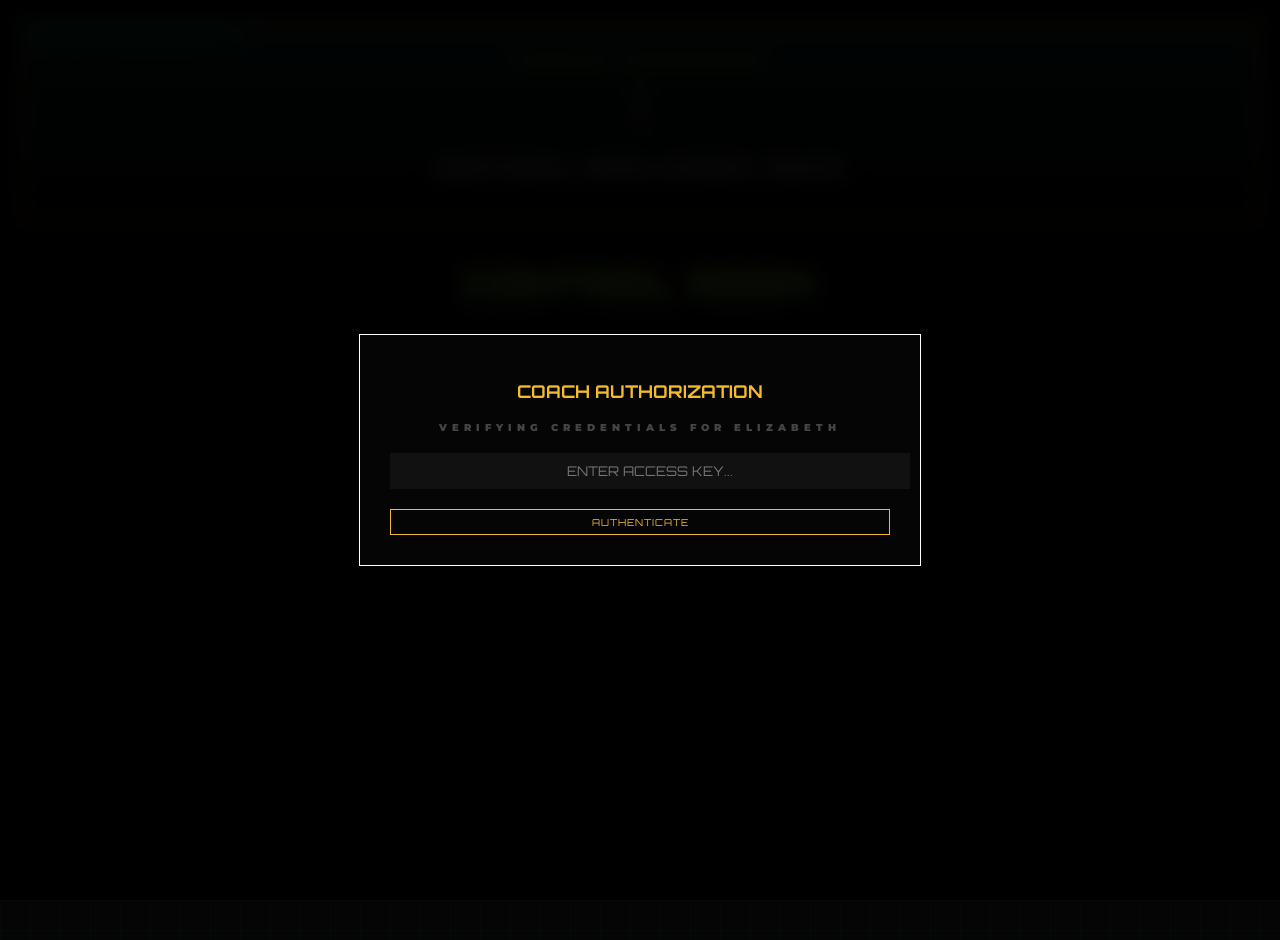
<file: admin.html>
<!DOCTYPE html>
<html lang="en">

<head>
    <meta charset="UTF-8">
    <meta name="viewport" content="width=device-width, initial-scale=1.0">
    <title>ELIZABETH'S CONTROL ROOM | MISSION OVERSIGHT</title>
    <link
        href="https://fonts.googleapis.com/css2?family=Orbitron:wght@400;700;900&family=Montserrat:wght@400;700;900&display=swap"
        rel="stylesheet">
    <link rel="stylesheet" href="style.css">
    <style>
        .admin-container {
            width: 100%;
            max-width: 800px;
            margin-bottom: 50px;
        }

        .day-section {
            background: var(--glass);
            border: 1px solid rgba(255, 255, 255, 0.05);
            margin-bottom: 25px;
            padding: 20px;
        }

        .day-header {
            font-family: var(--font-header);
            color: var(--neon-green);
            font-size: 1.2rem;
            border-bottom: 1px solid var(--border);
            padding-bottom: 10px;
            margin-bottom: 15px;
            display: flex;
            justify-content: space-between;
            align-items: center;
        }

        .missed-list {
            display: grid;
            grid-template-columns: repeat(auto-fill, minmax(200px, 1fr));
            gap: 10px;
        }

        .missed-card {
            background: rgba(255, 0, 60, 0.05);
            border: 1px solid rgba(255, 0, 60, 0.2);
            padding: 10px;
            display: flex;
            justify-content: space-between;
            align-items: center;
        }

        .missed-name {
            font-size: 0.8rem;
            font-weight: 700;
            text-transform: uppercase;
        }

        .missed-reason {
            font-size: 0.6rem;
            color: var(--neon-red);
            font-family: var(--font-header);
        }

        .nav-link {
            position: fixed;
            top: 20px;
            left: 20px;
            color: var(--neon-green);
            text-decoration: none;
            font-family: var(--font-header);
            font-size: 0.7rem;
            border: 1px solid var(--neon-green);
            padding: 5px 10px;
            z-index: 100;
        }

        .summary-stats {
            display: flex;
            gap: 20px;
            margin-bottom: 30px;
            width: 100%;
            max-width: 800px;
        }

        .stat-box {
            flex: 1;
            background: var(--glass);
            padding: 15px;
            border-top: 2px solid var(--accent-yellow);
            text-align: center;
        }

        .stat-box.fail {
            border-top-color: var(--neon-red);
        }

        .stat-label {
            display: block;
            font-size: 0.6rem;
            color: #666;
            margin-bottom: 5px;
        }

        .stat-num {
            font-family: var(--font-header);
            font-size: 1.5rem;
        }
    </style>
</head>

<body>
    <a href="index.html" class="nav-link">
        < RETURN TO MISSION CONTROL</a>

            <div class="mission-hud">
                <div class="coach-header">
                    <span class="coach-title">MISSION COMMANDER</span>
                    <span class="coach-name">ELIZABETH AKANDE</span>
                    <span class="coach-subtitle">EMOTIONAL INTELLIGENCE COACH</span>
                </div>
                <h1 class="metallic-text yellow-text hologram-title" data-text="CONTROL ROOM">CONTROL ROOM</h1>
                <p class="mission-tag">SOCIAL MEDIA ACCOUNTABILITY CHALLENGE</p>
            </div>

            <div class="summary-stats" id="admin-summary" style="display: none;">
                <div class="stat-box">
                    <span class="stat-label">TOTAL WARRIORS</span>
                    <span class="stat-num" id="total-warriors">0</span>
                </div>
                <div class="stat-box fail">
                    <span class="stat-label">TOTAL CASUALTY FINES</span>
                    <span class="stat-num" id="admin-total-fines">₦0</span>
                </div>
            </div>

            <div id="access-overlay" class="modal-overlay" style="display: flex;">
                <div class="modal-content" style="text-align: center; border-color: var(--accent-yellow);">
                    <h2 class="neon-text-glitch yellow-text">COACH AUTHORIZATION</h2>
                    <p class="mission-tag" style="margin-bottom: 20px;">VERIFYING CREDENTIALS FOR ELIZABETH</p>
                    <input type="password" id="admin-pass" placeholder="ENTER ACCESS KEY..."
                        style="width: 100%; padding: 10px; background: #111; border: 1px solid var(--accent-yellow); color: var(--accent-yellow); text-align: center; font-family: var(--font-header); margin-bottom: 20px;">
                    <button id="auth-btn" class="view-stats-btn yellow-badge" style="width: 100%;">AUTHENTICATE</button>
                    <p id="auth-error"
                        style="color: var(--neon-red); font-size: 0.6rem; margin-top: 10px; display: none;">ACCESS
                        DENIED: IDENTITY UNVERIFIED</p>
                </div>
            </div>

            <main class="admin-container" id="admin-content" style="display: none;">
                <div class="loading-state">DECRYPTING MISSION LOGS...</div>
            </main>

            <script src="admin.js"></script>
</body>

</html>
</file>
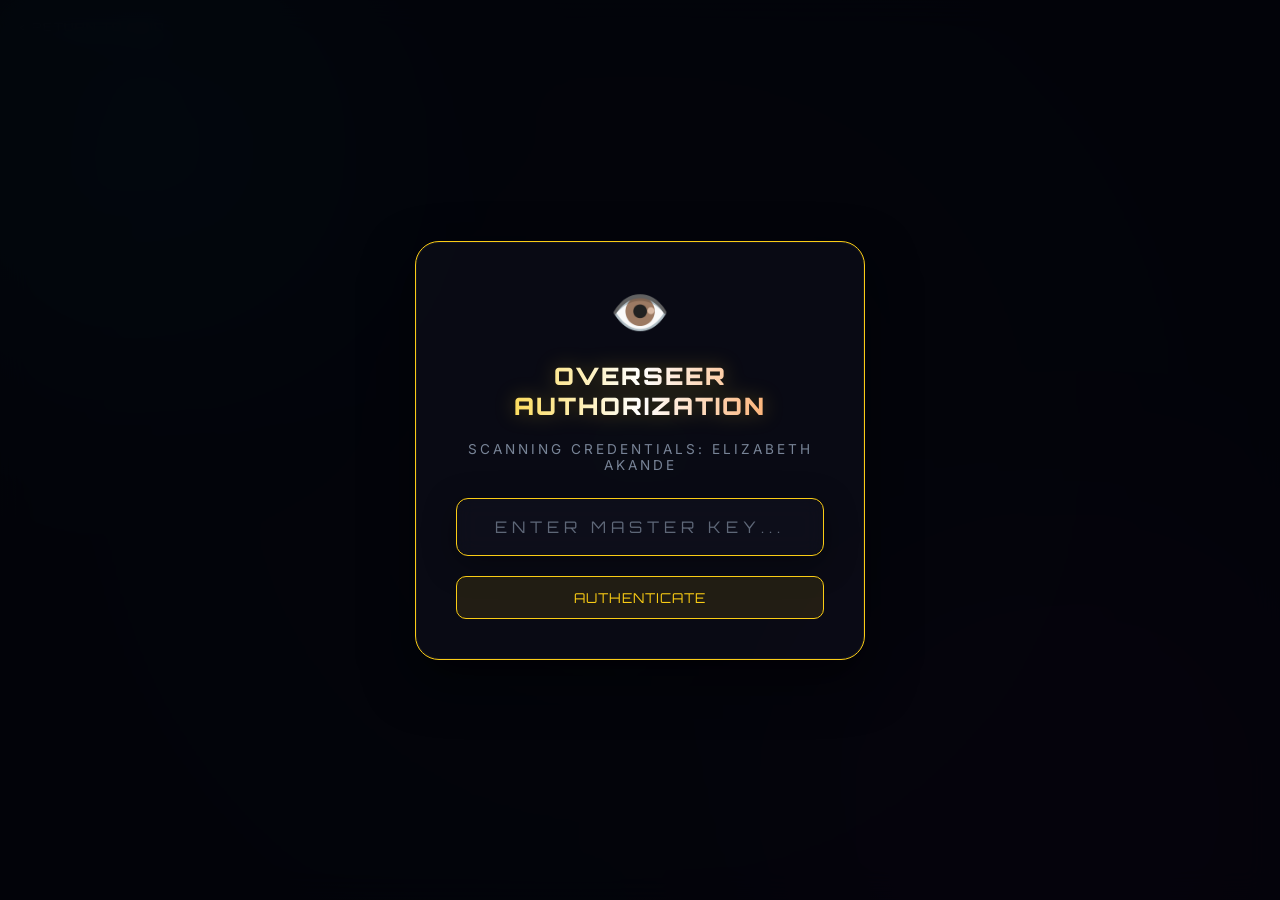
<file: 2.0/admin.html>
<!DOCTYPE html>
<html lang="en">

<head>
    <meta charset="UTF-8">
    <meta name="viewport" content="width=device-width, initial-scale=1.0">
    <title>OVERSEER LOG | ELIZABETH'S DOMAIN</title>
    <link rel="stylesheet" href="style.css">
</head>

<body>
    <!-- Background Animation Canvas -->
    <div class="bg-canvas">
        <div class="orb orb-cyan"></div>
        <div class="orb orb-magenta"></div>
    </div>

    <!-- Access Overlay Modal -->
    <div id="access-overlay" class="modal-overlay" style="display: flex;">
        <div class="modal-glass" style="max-width: 450px; text-align: center; border-color: var(--yellow);">
            <div style="font-size: 3rem; margin-bottom: 20px;">👁️</div>
            <h2 class="hologram-title yellow-title" style="font-size: 1.5rem; letter-spacing: 2px;">OVERSEER
                AUTHORIZATION</h2>
            <div class="mission-tag" style="margin-bottom: 25px;">SCANNING CREDENTIALS: ELIZABETH AKANDE</div>

            <input type="password" id="admin-pass" placeholder="ENTER MASTER KEY..." class="search-input"
                style="text-align: center; border-color: var(--yellow); font-family: var(--font-header); letter-spacing: 5px; margin-bottom: 20px;">

            <button id="auth-btn" class="action-btn"
                style="background: rgba(250, 204, 21, 0.1); border-color: var(--yellow); color: var(--yellow);">
                AUTHENTICATE
            </button>
            <p id="auth-error"
                style="color: var(--red); font-family: var(--font-header); font-size: 0.75rem; margin-top: 15px; display: none;">
                ACCESS DENIED: ANOMALY DETECTED
            </p>
        </div>
    </div>

    <!-- Main Navigation & Header -->
    <a href="index.html" class="admin-link nav-back" style="position: absolute; top: 20px; left: 20px; margin-top: 0;">
        < RETURN TO GRID </a>

            <div class="app-container" id="admin-dashboard" style="display: none;">
                <header class="mission-hud">
                    <div
                        style="font-family: monospace; color: var(--text-muted); font-size: 0.8rem; margin-bottom: 5px;">
                        AUTHORIZATION DETECTED:</div>
                    <div class="typewriter-container">
                        <h1 class="hologram-title yellow-title typewriter-text">AKANDE ELIZABETH</h1>
                    </div>
                    <div class="mission-tag" style="margin-top: 5px;">MASTER CONTROL RECORD // VISUAL OVERSIGHT
                    </div>
                </header>

                <!-- Analytics Panels -->
                <div class="stat-grid">
                    <div class="stat-panel">
                        <span
                            style="font-family: var(--font-header); letter-spacing: 2px; color: var(--text-muted); font-size: 0.8rem; display: block; margin-bottom: 15px;">TOTAL
                            SUBJECTS</span>
                        <span style="font-family: var(--font-header); font-size: 3rem; color: var(--cyan);"
                            id="total-warriors">0</span>
                    </div>
                    <div class="stat-panel" style="border-top: 2px solid var(--red);">
                        <span
                            style="font-family: var(--font-header); letter-spacing: 2px; color: var(--text-muted); font-size: 0.8rem; display: block; margin-bottom: 15px;">TOTAL
                            PENALTIES LOGGED</span>
                        <span style="font-family: var(--font-header); font-size: 3rem; color: var(--red);"
                            id="admin-total-fines">₦0</span>
                    </div>
                </div>

                <div
                    style="font-family: var(--font-header); color: var(--yellow); font-size: 1.2rem; margin-bottom: 20px;">
                    > INVESTIGATING CASUALTIES
                </div>

                <!-- Main Day List Container -->
                <main id="admin-content" class="day-grid">
                    <div class="loading">CONNECTING TO DATABASE...</div>
                </main>
            </div>

            <script src="admin.js"></script>
</body>

</html>
</file>
<file: style.css>
:root {
    --bg: #050505;
    --neon-green: #00ff95;
    --neon-red: #ff003c;
    --glass: rgba(255, 255, 255, 0.02);
    --border: rgba(0, 255, 149, 0.3);
    --font-main: 'Montserrat', sans-serif;
    --font-header: 'Orbitron', sans-serif;

    /* Coach Branding Tokens (Hardcoded for clarity) */
    --coach-yellow: #f4bc2c;
    --coach-forest: #0e362e;
}

body {
    margin: 0;
    background-color: var(--bg);
    background-image: linear-gradient(rgba(0, 255, 149, 0.02) 1px, transparent 1px),
        linear-gradient(90deg, rgba(0, 255, 149, 0.02) 1px, transparent 1px);
    background-size: 30px 30px;
    color: white;
    font-family: var(--font-main);
    display: flex;
    flex-direction: column;
    align-items: center;
    min-height: 100vh;
    padding: 20px;
    overflow-x: hidden;
}

/* Header Section */
.mission-hud {
    text-align: center;
    margin-bottom: 30px;
    width: 100%;
}

.metallic-text {
    font-family: var(--font-header);
    font-size: 2.2rem;
    font-weight: 900;
    text-shadow: 0 0 10px rgba(0, 255, 149, 0.5);
    letter-spacing: 2px;
    margin-bottom: 5px;
}

.status-row {
    display: flex;
    justify-content: center;
    gap: 15px;
    align-items: center;
    margin-top: 10px;
}

.neon-badge {
    font-family: var(--font-header);
    background: black;
    color: var(--neon-green);
    border: 1px solid var(--neon-green);
    padding: 5px 15px;
    font-size: 0.7rem;
    box-shadow: 0 0 10px rgba(0, 255, 149, 0.2);
}

.countdown-timer {
    font-family: var(--font-header);
    color: #888;
    font-size: 0.75rem;
    letter-spacing: 1px;
}

.mission-tag {
    font-size: 0.6rem;
    letter-spacing: 5px;
    color: #444;
    margin-top: 15px;
    font-weight: 900;
    text-transform: uppercase;
}

/* Search Box */
.search-box {
    position: relative;
    width: 100%;
    max-width: 450px;
    margin-bottom: 25px;
}

#search-bar {
    width: 100%;
    padding: 15px;
    background: rgba(255, 255, 255, 0.05);
    border: 1px solid rgba(255, 255, 255, 0.1);
    color: var(--neon-green);
    font-family: var(--font-header);
    font-size: 0.8rem;
    outline: none;
    box-sizing: border-box;
}

/* Leaderboard Cards */
.leaderboard-list {
    width: 100%;
    max-width: 500px;
    margin-bottom: 120px;
}

.participant-card {
    display: flex;
    align-items: flex-start;
    background: var(--glass);
    border-left: 3px solid #333;
    margin-bottom: 12px;
    padding: 18px;
    transition: 0.3s;
    position: relative;
}

.fine-badge {
    position: absolute;
    top: 0;
    right: 0;
    background: var(--neon-red);
    color: black;
    font-family: var(--font-header);
    font-size: 0.55rem;
    padding: 2px 8px;
    font-weight: 900;
    letter-spacing: 1px;
    box-shadow: -2px 2px 10px rgba(255, 0, 60, 0.3);
}

.participant-card:hover {
    background: rgba(255, 255, 255, 0.04);
    border-left-color: var(--neon-green);
}

.rank {
    font-family: var(--font-header);
    font-size: 1.3rem;
    width: 45px;
    color: #444;
    margin-top: 5px;
}

/* The De-Clustering Fix */
.info {
    flex-grow: 1;
    display: flex;
    flex-direction: column;
    gap: 10px;
}

.name {
    font-size: 1.1rem;
    font-weight: 900;
    letter-spacing: 1px;
    color: #fff;
    text-transform: uppercase;
}

.usage-row {
    display: flex;
    gap: 15px;
}

.stat-item {
    font-family: var(--font-header);
    font-size: 0.65rem;
    color: #666;
    letter-spacing: 1px;
}

.stat-item strong {
    color: #aaa;
}

.view-stats-btn {
    align-self: flex-start;
    background: transparent;
    border: 1px solid var(--neon-green);
    color: var(--neon-green);
    font-family: var(--font-header);
    font-size: 0.6rem;
    padding: 6px 12px;
    cursor: pointer;
    letter-spacing: 1px;
    transition: 0.2s;
}

.view-stats-btn:hover {
    background: var(--neon-green);
    color: black;
    box-shadow: 0 0 10px var(--neon-green);
}

.score-zone {
    text-align: right;
    min-width: 60px;
}

.score-value {
    display: block;
    font-family: var(--font-header);
    font-size: 1.6rem;
    color: var(--neon-green);
    line-height: 1;
}

.score-label {
    font-size: 0.5rem;
    color: #444;
    font-weight: 900;
    margin-top: 5px;
}

/* Modal */
.modal-overlay {
    display: none;
    position: fixed;
    top: 0;
    left: 0;
    width: 100%;
    height: 100%;
    background: rgba(0, 0, 0, 0.92);
    backdrop-filter: blur(10px);
    z-index: 1000;
    justify-content: center;
    align-items: center;
}

.modal-content {
    background: #050505;
    border: 1px solid var(--neon-green);
    padding: 30px;
    width: 90%;
    max-width: 500px;
    position: relative;
}

.close-btn {
    position: absolute;
    top: 10px;
    right: 15px;
    background: none;
    border: none;
    color: #fff;
    font-size: 2rem;
    cursor: pointer;
}

.neon-text-glitch {
    font-family: var(--font-header);
    color: var(--neon-green);
    text-align: center;
    margin-bottom: 20px;
    font-size: 1.1rem;
    position: relative;
}

/* Gamified Text Reveal */
.gamified-reveal {
    white-space: nowrap;
    overflow: hidden;
    border-right: 3px solid var(--neon-green);
    width: 0;
    animation:
        typewriter 1.5s steps(30, end) forwards,
        blink 0.75s step-end infinite,
        glitchText 3s infinite alternate-reverse;
    margin: 0 auto;
}

@keyframes typewriter {
    from {
        width: 0
    }

    to {
        width: 100%
    }
}

@keyframes blink {

    from,
    to {
        border-color: transparent
    }

    50% {
        border-color: var(--neon-green)
    }
}

@keyframes glitchText {
    0% {
        transform: skew(0deg);
        text-shadow: 0 0 5px var(--neon-green);
    }

    20% {
        transform: skew(1deg);
        text-shadow: -2px 0 red, 2px 0 blue;
    }

    40% {
        transform: skew(0deg);
        text-shadow: 0 0 5px var(--neon-green);
    }

    100% {
        transform: skew(-1deg);
        text-shadow: 2px 0 red, -2px 0 blue;
    }
}

.chart-container {
    width: 100%;
    height: 260px;
}

/* Footer */
.war-chest {
    position: fixed;
    bottom: 0;
    width: 100%;
    background: #000;
    border-top: 1px solid var(--border);
    padding: 15px;
    text-align: center;
    z-index: 90;
}

.chest-label {
    font-size: 0.6rem;
    color: #555;
    letter-spacing: 2px;
    font-weight: 800;
}

.chest-value {
    display: block;
    font-family: var(--font-header);
    font-size: 1.6rem;
    color: var(--neon-red);
}

/* Status Badges in Modal */
.status-container {
    display: flex;
    justify-content: space-between;
    align-items: center;
    background: rgba(255, 255, 255, 0.03);
    padding: 15px;
    margin-bottom: 20px;
    border: 1px dashed #333;
}

.status-text-group {
    display: flex;
    flex-direction: column;
}

.status-label {
    font-size: 0.5rem;
    color: #666;
    letter-spacing: 2px;
}

.status-rank {
    font-family: var(--font-header);
    font-size: 1.2rem;
    font-weight: 900;
}

/* Rank Colors */
.rank-vanguard {
    color: var(--neon-green);
    text-shadow: 0 0 10px rgba(0, 255, 149, 0.4);
}

.rank-neutral {
    color: #ffca28;
    text-shadow: 0 0 10px rgba(255, 202, 40, 0.4);
}

.rank-fallen {
    color: var(--neon-red);
    text-shadow: 0 0 10px rgba(255, 0, 60, 0.4);
}

/* Coach Profile Styles */
/* Coach Profile Styles - Scoped for High Visibility */
.coach-header {
    display: flex;
    flex-direction: column;
    align-items: center;
    margin-bottom: 40px;
    border: 2px solid var(--coach-yellow);
    padding: 30px;
    background: linear-gradient(to bottom, var(--coach-forest), #000);
    position: relative;
    overflow: hidden;
    text-align: center;
}

.coach-header::before {
    content: "AUTHORIZED PERSONNEL ONLY";
    position: absolute;
    top: 8px;
    left: 8px;
    font-size: 0.5rem;
    color: var(--coach-yellow);
    opacity: 0.6;
    font-family: var(--font-header);
    letter-spacing: 1px;
}

/* Settlement Ledger Styles */
.paid-card {
    border-color: var(--neon-green) !important;
    background: rgba(0, 255, 149, 0.05) !important;
    opacity: 0.8;
}

.settle-badge {
    font-family: var(--font-header);
    font-size: 0.5rem;
    padding: 2px 6px;
    border: 1px solid var(--neon-red);
    color: var(--neon-red);
    transition: 0.2s;
}

.paid-card .settle-badge {
    border-color: var(--neon-green);
    color: var(--neon-green);
}

.missed-card:hover .settle-badge {
    background: var(--neon-red);
    color: black;
}

.paid-card:hover .settle-badge {
    background: var(--neon-green);
    color: black;
}

.coach-title {
    font-family: var(--font-header);
    color: var(--coach-yellow);
    font-size: 0.9rem;
    letter-spacing: 4px;
    margin-bottom: 10px;
    text-transform: uppercase;
    font-weight: 700;
}

.coach-name {
    font-family: var(--font-header);
    font-size: 2.2rem;
    font-weight: 900;
    color: #ffffff;
    text-shadow: 0 0 20px rgba(244, 188, 44, 0.4);
    margin: 5px 0;
    overflow: hidden;
    white-space: nowrap;
    border-right: 3px solid var(--coach-yellow);
    width: 0;
    animation: type-and-erase 6s steps(20) infinite;
}

@media (max-width: 480px) {
    .coach-name {
        font-size: 1.4rem;
    }
}

@keyframes type-and-erase {

    0%,
    10% {
        width: 0;
    }

    40%,
    60% {
        width: 100%;
    }

    90%,
    100% {
        width: 0;
    }
}

.coach-subtitle {
    font-size: 1.2rem;
    /* Much larger and more visible */
    color: #ffffff !important;
    /* Force pure white */
    letter-spacing: 2px;
    margin-top: 12px;
    font-weight: 800;
    text-shadow: 2px 2px 4px rgba(0, 0, 0, 0.8);
    text-transform: uppercase;
    background: rgba(0, 0, 0, 0.4);
    padding: 8px 20px;
    border-radius: 4px;
    border: 1px solid rgba(244, 188, 44, 0.2);
}

.yellow-badge {
    border-color: var(--coach-yellow) !important;
    color: var(--coach-yellow) !important;
}

.yellow-text {
    color: var(--coach-yellow) !important;
}

/* Mad Holographic Control Room Animation */
.hologram-title {
    position: relative;
    animation: holo-flicker 4s infinite;
}

.hologram-title::after {
    content: attr(data-text);
    position: absolute;
    top: 0;
    left: 0;
    width: 100%;
    height: 100%;
    background: linear-gradient(0deg, transparent 0%, var(--coach-yellow) 50%, transparent 100%);
    background-size: 100% 20%;
    background-repeat: no-repeat;
    -webkit-background-clip: text;
    -webkit-text-fill-color: transparent;
    animation: scanning-bar 2s linear infinite;
    filter: blur(2px);
    opacity: 0.8;
}

@keyframes scanning-bar {
    0% {
        background-position: 0 -100%;
    }

    100% {
        background-position: 0 200%;
    }
}

@keyframes holo-flicker {

    0%,
    19%,
    21%,
    23%,
    25%,
    54%,
    56%,
    100% {
        opacity: 1;
        transform: scaleY(1) skewX(0);
    }

    20%,
    24%,
    55% {
        opacity: 0.3;
        transform: scaleY(1.1) skewX(10deg);
        filter: hue-rotate(90deg);
    }
}

/* Fine Breakdown in Modal */
.fine-breakdown {
    background: rgba(255, 0, 60, 0.05);
    border: 1px solid rgba(255, 0, 60, 0.2);
    padding: 15px;
    margin: 15px 0;
}

.fine-summary-row {
    display: flex;
    justify-content: space-between;
    border-bottom: 1px solid rgba(255, 255, 255, 0.1);
    padding-bottom: 10px;
    margin-bottom: 10px;
}

.fine-stat {
    font-size: 0.7rem;
    font-family: var(--font-header);
    color: #666;
}

.fine-stat strong {
    color: #fff;
    margin-left: 5px;
}

.fine-list {
    list-style: none;
    padding: 0;
    margin: 0;
    max-height: 120px;
    overflow-y: auto;
}

.fine-list li {
    font-size: 0.65rem;
    color: #888;
    padding: 4px 0;
    border-bottom: 1px solid rgba(255, 255, 255, 0.02);
}

.mission-critique {
    font-size: 0.7rem;
    font-style: italic;
    color: #888;
    margin-top: 5px;
    line-height: 1.4;
}

/* Recovery Status Style */
.rank-recovery {
    color: #00d4ff;
    /* Cyber Blue */
    text-shadow: 0 0 10px rgba(0, 212, 255, 0.4);
}
</file>
<file: 2.0/style.css>
@import url('https://fonts.googleapis.com/css2?family=Orbitron:wght@400;700;900&family=Inter:wght@300;400;600;800&display=swap');

:root {
    --bg-base: #03040a;
    --glass-bg: rgba(20, 22, 35, 0.4);
    --glass-border: rgba(255, 255, 255, 0.08);
    --glass-shadow: 0 8px 32px 0 rgba(0, 0, 0, 0.37);
    --cyan: #00f3ff;
    --magenta: #ff00e5;
    --yellow: #facc15;
    --red: #fb7185;
    --green: #4ade80;
    --text-main: #f8fafc;
    --text-muted: #94a3b8;
    --font-header: 'Orbitron', sans-serif;
    --font-body: 'Inter', sans-serif;
}

* {
    margin: 0;
    padding: 0;
    box-sizing: border-box;
}

body {
    background-color: var(--bg-base);
    color: var(--text-main);
    font-family: var(--font-body);
    min-height: 100vh;
    overflow-x: hidden;
    position: relative;
    -webkit-font-smoothing: antialiased;
}

/* Background Animation */
.bg-canvas {
    position: fixed;
    top: 0;
    left: 0;
    width: 100vw;
    height: 100vh;
    z-index: -1;
    background: radial-gradient(circle at center, #0a0c16 0%, var(--bg-base) 100%);
    overflow: hidden;
}

.orb {
    position: absolute;
    border-radius: 50%;
    filter: blur(100px);
    opacity: 0.6;
    animation: drift 20s infinite ease-in-out alternate;
}

.orb-cyan {
    width: 40vw;
    height: 40vw;
    background: rgba(0, 243, 255, 0.15);
    top: -10vw;
    left: -10vw;
}

.orb-magenta {
    width: 50vw;
    height: 50vw;
    background: rgba(255, 0, 229, 0.12);
    bottom: -20vw;
    right: -10vw;
    animation-delay: -7s;
}

.orb-yellow {
    width: 30vw;
    height: 30vw;
    background: rgba(250, 204, 21, 0.08);
    top: 50%;
    left: 50%;
    transform: translate(-50%, -50%);
    animation-delay: -14s;
}

@keyframes drift {
    0% {
        transform: translate(0, 0) scale(1);
    }

    100% {
        transform: translate(80px, 80px) scale(1.1);
    }
}

/* Container & Layout */
.app-container {
    max-width: 1200px;
    margin: 0 auto;
    padding: 40px 20px;
    position: relative;
    z-index: 1;
}

/* Header & HUD */
.mission-hud {
    text-align: center;
    margin-bottom: 50px;
    position: relative;
}

.hologram-title {
    font-family: var(--font-header);
    font-size: clamp(2rem, 5vw, 4rem);
    font-weight: 900;
    text-transform: uppercase;
    background: linear-gradient(to right, var(--cyan), var(--text-main), var(--magenta));
    -webkit-background-clip: text;
    background-clip: text;
    -webkit-text-fill-color: transparent;
    margin-bottom: 20px;
    letter-spacing: 4px;
    filter: drop-shadow(0 0 10px rgba(0, 243, 255, 0.3));
}

.yellow-title {
    background: linear-gradient(to right, var(--yellow), #fff, #fb923c);
    -webkit-background-clip: text;
    background-clip: text;
    filter: drop-shadow(0 0 10px rgba(250, 204, 21, 0.3));
}

.status-row {
    display: flex;
    justify-content: center;
    gap: 20px;
    margin-bottom: 20px;
    flex-wrap: wrap;
}

.neon-badge {
    background: rgba(0, 243, 255, 0.1);
    border: 1px solid var(--cyan);
    color: var(--cyan);
    padding: 10px 20px;
    border-radius: 30px;
    font-family: var(--font-header);
    font-size: 0.9rem;
    letter-spacing: 1px;
    box-shadow: 0 0 15px rgba(0, 243, 255, 0.2);
}

.timer-badge {
    background: rgba(255, 0, 229, 0.1);
    border: 1px solid var(--magenta);
    color: var(--magenta);
    padding: 10px 20px;
    border-radius: 30px;
    font-family: var(--font-header);
    font-size: 0.9rem;
    letter-spacing: 1px;
    box-shadow: 0 0 15px rgba(255, 0, 229, 0.2);
}

.mission-tag {
    color: var(--text-muted);
    font-size: 0.85rem;
    letter-spacing: 3px;
    text-transform: uppercase;
    opacity: 0.8;
}

/* Search Box */
.search-wrapper {
    max-width: 600px;
    margin: 0 auto 50px;
    position: relative;
}

.search-input {
    width: 100%;
    background: var(--glass-bg);
    border: 1px solid var(--glass-border);
    border-radius: 12px;
    padding: 18px 25px;
    color: white;
    font-size: 1rem;
    font-family: var(--font-body);
    backdrop-filter: blur(10px);
    outline: none;
    transition: all 0.3s ease;
    box-shadow: var(--glass-shadow);
}

.search-input:focus {
    border-color: var(--cyan);
    box-shadow: 0 0 20px rgba(0, 243, 255, 0.2);
}

.search-input::placeholder {
    color: rgba(148, 163, 184, 0.6);
}

/* Grid Layouts */
.leaderboard-grid {
    display: grid;
    grid-template-columns: repeat(auto-fill, minmax(320px, 1fr));
    gap: 25px;
}

.day-grid {
    display: flex;
    flex-direction: column;
    gap: 25px;
}

/* Premium Card (Glassmorphism + Neon) */
.glass-card {
    background: var(--glass-bg);
    backdrop-filter: blur(12px);
    -webkit-backdrop-filter: blur(12px);
    border: 1px solid var(--glass-border);
    border-radius: 20px;
    padding: 25px;
    position: relative;
    overflow: hidden;
    transition: transform 0.4s cubic-bezier(0.175, 0.885, 0.32, 1.275), box-shadow 0.4s ease;
    box-shadow: var(--glass-shadow);
}

.glass-card:hover {
    transform: translateY(-5px);
    box-shadow: 0 15px 35px rgba(0, 0, 0, 0.5), 0 0 20px rgba(0, 243, 255, 0.1);
    border-color: rgba(255, 255, 255, 0.2);
}

.glass-card::before {
    content: '';
    position: absolute;
    top: 0;
    left: -100%;
    width: 50%;
    height: 100%;
    background: linear-gradient(90deg, transparent, rgba(255, 255, 255, 0.05), transparent);
    transform: skewX(-25deg);
    transition: left 0.6s ease;
}

.glass-card:hover::before {
    left: 200%;
}

.rank-badge {
    position: absolute;
    top: 20px;
    right: 20px;
    font-family: var(--font-header);
    font-size: 1.5rem;
    font-weight: 900;
    opacity: 0.2;
}

.card-name {
    font-family: var(--font-header);
    font-size: 1.25rem;
    margin-bottom: 15px;
    color: white;
    text-shadow: 0 2px 4px rgba(0, 0, 0, 0.5);
}

.card-stats-row {
    display: flex;
    justify-content: space-between;
    margin-bottom: 20px;
}

.stat-pill {
    background: rgba(0, 0, 0, 0.3);
    padding: 8px 12px;
    border-radius: 8px;
    font-size: 0.8rem;
    display: flex;
    flex-direction: column;
    align-items: center;
    border: 1px solid rgba(255, 255, 255, 0.05);
}

.stat-val {
    font-weight: 700;
    color: var(--cyan);
    margin-top: 3px;
    font-size: 1rem;
}

.action-btn {
    width: 100%;
    background: linear-gradient(135deg, rgba(0, 243, 255, 0.2), rgba(0, 150, 255, 0.1));
    border: 1px solid rgba(0, 243, 255, 0.3);
    color: var(--cyan);
    padding: 12px;
    border-radius: 10px;
    font-family: var(--font-header);
    font-size: 0.85rem;
    letter-spacing: 1px;
    cursor: pointer;
    transition: all 0.3s ease;
    position: relative;
    overflow: hidden;
}

.action-btn:hover {
    background: rgba(0, 243, 255, 0.3);
    box-shadow: 0 0 15px rgba(0, 243, 255, 0.4);
}

.points-display {
    display: flex;
    align-items: center;
    justify-content: space-between;
    background: linear-gradient(90deg, transparent, rgba(74, 222, 128, 0.1), transparent);
    border-top: 1px solid rgba(74, 222, 128, 0.2);
    margin-top: 20px;
    padding-top: 15px;
    padding-bottom: 5px;
}

.pts-val {
    font-family: var(--font-header);
    color: var(--green);
    font-size: 1.8rem;
    font-weight: 900;
    text-shadow: 0 0 10px rgba(74, 222, 128, 0.4);
}

.pts-label {
    font-size: 0.7rem;
    color: var(--text-muted);
    letter-spacing: 2px;
}

/* Modals */
.modal-overlay {
    position: fixed;
    top: 0;
    left: 0;
    width: 100vw;
    height: 100vh;
    background: rgba(3, 4, 10, 0.85);
    backdrop-filter: blur(15px);
    -webkit-backdrop-filter: blur(15px);
    z-index: 1000;
    display: none;
    justify-content: center;
    align-items: center;
    padding: 20px;
    opacity: 0;
    animation: fadeIn 0.3s forwards;
}

@keyframes fadeIn {
    to {
        opacity: 1;
    }
}

.modal-glass {
    background: var(--glass-bg);
    border: 1px solid var(--glass-border);
    border-radius: 24px;
    padding: 40px;
    width: 100%;
    max-width: 600px;
    max-height: 90vh;
    overflow-y: auto;
    position: relative;
    box-shadow: 0 20px 50px rgba(0, 0, 0, 0.5), inset 0 0 0 1px rgba(255, 255, 255, 0.05);
    transform: scale(0.95);
    animation: popIn 0.4s cubic-bezier(0.175, 0.885, 0.32, 1.275) forwards;
}

@keyframes popIn {
    to {
        transform: scale(1);
    }
}

.close-btn {
    position: absolute;
    top: 20px;
    right: 25px;
    background: none;
    border: none;
    color: var(--text-muted);
    font-size: 2rem;
    cursor: pointer;
    transition: color 0.3s ease;
}

.close-btn:hover {
    color: var(--red);
}

.modal-title {
    font-family: var(--font-header);
    font-size: 1.5rem;
    margin-bottom: 25px;
    color: white;
}

.chart-box {
    width: 100%;
    height: 250px;
    background: rgba(0, 0, 0, 0.2);
    border-radius: 12px;
    padding: 15px;
    border: 1px solid rgba(255, 255, 255, 0.05);
    margin-top: 20px;
}

/* Rank Colors */
.text-cyan {
    color: var(--cyan);
    text-shadow: 0 0 8px rgba(0, 243, 255, 0.5);
}

.text-magenta {
    color: var(--magenta);
    text-shadow: 0 0 8px rgba(255, 0, 229, 0.5);
}

.text-yellow {
    color: var(--yellow);
    text-shadow: 0 0 8px rgba(250, 204, 21, 0.5);
}

.text-red {
    color: var(--red);
    text-shadow: 0 0 8px rgba(251, 113, 133, 0.5);
}

.text-green {
    color: var(--green);
    text-shadow: 0 0 8px rgba(74, 222, 128, 0.5);
}

/* Fines & Breakdowns in Modal */
.status-card {
    background: rgba(0, 0, 0, 0.3);
    border-radius: 12px;
    padding: 20px;
    border-left: 4px solid var(--cyan);
    margin-bottom: 25px;
}

.status-card.fallen {
    border-left-color: var(--red);
}

.status-card.recovery {
    border-left-color: var(--yellow);
}

.fine-list {
    list-style: none;
    margin-top: 15px;
    font-size: 0.85rem;
    color: var(--text-muted);
}

.fine-list li {
    padding: 8px 0;
    border-bottom: 1px dashed rgba(255, 255, 255, 0.05);
    display: flex;
    justify-content: space-between;
}

/* Admin Specific */
.admin-link {
    display: inline-block;
    margin-top: 50px;
    color: rgba(255, 255, 255, 0.3);
    text-decoration: none;
    font-family: var(--font-header);
    font-size: 0.7rem;
    letter-spacing: 2px;
    transition: 0.3s;
}

.admin-link:hover {
    color: var(--white);
    text-shadow: 0 0 8px white;
}

.stat-grid {
    display: flex;
    gap: 20px;
    margin-bottom: 40px;
}

.stat-panel {
    flex: 1;
    background: var(--glass-bg);
    border-radius: 20px;
    padding: 25px;
    text-align: center;
    border: 1px solid var(--glass-border);
    box-shadow: var(--glass-shadow);
}

.missed-grid {
    display: grid;
    grid-template-columns: repeat(auto-fill, minmax(280px, 1fr));
    gap: 15px;
    margin-top: 15px;
}

.missed-item {
    background: rgba(251, 113, 133, 0.1);
    border: 1px solid rgba(251, 113, 133, 0.3);
    padding: 15px;
    border-radius: 12px;
    display: flex;
    justify-content: space-between;
    align-items: center;
    cursor: pointer;
    transition: all 0.3s ease;
}

.missed-item:hover {
    background: rgba(251, 113, 133, 0.15);
    transform: translateX(5px);
}

.missed-item.paid {
    background: rgba(74, 222, 128, 0.05);
    border-color: rgba(74, 222, 128, 0.3);
    opacity: 0.6;
}

.missed-info {
    display: flex;
    flex-direction: column;
}

.missed-name {
    font-weight: 700;
    font-size: 0.9rem;
}

.missed-reason {
    font-size: 0.75rem;
    color: var(--red);
    font-family: var(--font-header);
    margin-top: 3px;
}

.paid .missed-reason {
    color: var(--green);
}

.settle-badge {
    background: rgba(0, 0, 0, 0.5);
    padding: 5px 10px;
    border-radius: 6px;
    font-size: 0.7rem;
    font-family: var(--font-header);
    border: 1px solid rgba(255, 255, 255, 0.1);
}

.paid .settle-badge {
    color: var(--green);
    border-color: var(--green);
}

.loading {
    text-align: center;
    font-family: var(--font-header);
    color: var(--cyan);
    font-size: 1.2rem;
    letter-spacing: 5px;
    animation: pulse 1.5s infinite;
    padding: 50px;
}

@keyframes pulse {
    0% {
        opacity: 0.5;
    }

    50% {
        opacity: 1;
        text-shadow: 0 0 15px var(--cyan);
    }

    100% {
        opacity: 0.5;
    }
}

/* Scrollbar */
::-webkit-scrollbar {
    width: 8px;
}

::-webkit-scrollbar-track {
    background: var(--bg-base);
}

::-webkit-scrollbar-thumb {
    background: rgba(255, 255, 255, 0.1);
    border-radius: 4px;
}

::-webkit-scrollbar-thumb:hover {
    background: rgba(0, 243, 255, 0.5);
}

/* ========================================= */
/* TYPEWRITER EFFECT                        */
/* ========================================= */
.typewriter-container {
    display: inline-block;
}

.typewriter-text {
    overflow: hidden;
    /* Ensures the content is not revealed until the animation */
    border-right: .15em solid var(--yellow);
    /* The typwriter cursor */
    white-space: nowrap;
    /* Keeps the content on a single line */
    margin: 0 auto;
    /* Gives that scrolling effect as the typing happens */
    animation:
        typing 3.5s steps(20, end) infinite alternate,
        blink-caret .75s step-end infinite;
}

/* The typing effect */
@keyframes typing {

    0%,
    15% {
        width: 0
    }

    85%,
    100% {
        width: 100%
    }
}

/* The typewriter cursor effect */
@keyframes blink-caret {

    from,
    to {
        border-color: transparent
    }

    50% {
        border-color: var(--yellow);
    }
}

/* ========================================= */
/* MOBILE RESPONSIVE OVERRIDES              */
/* ========================================= */
@media screen and (max-width: 768px) {
    .app-container {
        padding: 20px 15px;
    }

    .status-row {
        flex-direction: column;
        align-items: center;
        gap: 10px;
    }

    .neon-badge,
    .timer-badge {
        width: 100%;
        text-align: center;
        padding: 12px 10px;
        font-size: 0.8rem;
    }

    .leaderboard-grid {
        grid-template-columns: 1fr;
    }

    .glass-card {
        padding: 20px;
    }

    .stat-pill {
        padding: 6px 10px;
    }

    .stat-val {
        font-size: 0.9rem;
    }

    .modal-glass {
        padding: 25px 20px;
    }

    .chart-box {
        height: 200px;
    }

    .hologram-title {
        font-size: 2rem;
        letter-spacing: 2px;
    }

    .pts-val {
        font-size: 1.5rem;
    }

    .stat-grid {
        flex-direction: column;
        gap: 15px;
    }

    .nav-back {
        position: relative !important;
        top: 0 !important;
        left: 0 !important;
        display: block;
        margin: 0 auto 20px !important;
        text-align: center;
    }

    .mission-hud {
        margin-top: 20px;
    }

    .typewriter-text {
        font-size: 1.5rem;
    }

    .day-title-row {
        flex-direction: column;
        gap: 10px;
        text-align: center;
    }

    .missed-grid {
        grid-template-columns: 1fr;
    }

    .modal-title {
        font-size: 1.2rem;
    }
}

/* ========================================= */
/* INTRO ANIMATION                          */
/* ========================================= */
.intro-overlay {
    position: fixed;
    top: 0;
    left: 0;
    width: 100vw;
    height: 100vh;
    background: var(--bg-base);
    z-index: 9999;
    display: flex;
    flex-direction: column;
    justify-content: center;
    align-items: center;
    animation: fadeOutIntro 0.8s ease forwards;
    animation-delay: 3.5s;
    /* How long the intro stays */
    pointer-events: none;
    /* Let clicks pass through after fading */
}

.intro-title {
    opacity: 0;
    transform: scale(0.9);
    animation: popInTitle 1s ease forwards, pulseTitle 1.5s infinite alternate;
}

.powered-by {
    margin-top: 30px;
    display: flex;
    flex-direction: column;
    align-items: center;
    opacity: 0;
    transform: translateY(20px);
    animation: fadeInLogo 1s ease forwards;
    animation-delay: 0.8s;
}

.powered-text {
    font-family: var(--font-header);
    color: var(--text-muted);
    font-size: 0.8rem;
    letter-spacing: 4px;
    margin-bottom: 5px;
    /* Reduced to bring logo closer */
}

.intro-logo {
    width: 250px;
    /* Scaled larger up from 200px */
    filter: drop-shadow(0 0 15px rgba(250, 204, 21, 0.4));
}

@keyframes popInTitle {
    to {
        opacity: 1;
        transform: scale(1);
    }
}

@keyframes pulseTitle {
    from {
        filter: drop-shadow(0 0 10px rgba(0, 243, 255, 0.3));
    }

    to {
        filter: drop-shadow(0 0 25px rgba(0, 243, 255, 0.8));
    }
}

@keyframes fadeInLogo {
    to {
        opacity: 1;
        transform: translateY(0);
    }
}

@keyframes fadeOutIntro {
    to {
        opacity: 0;
        visibility: hidden;
    }
}
</file>
